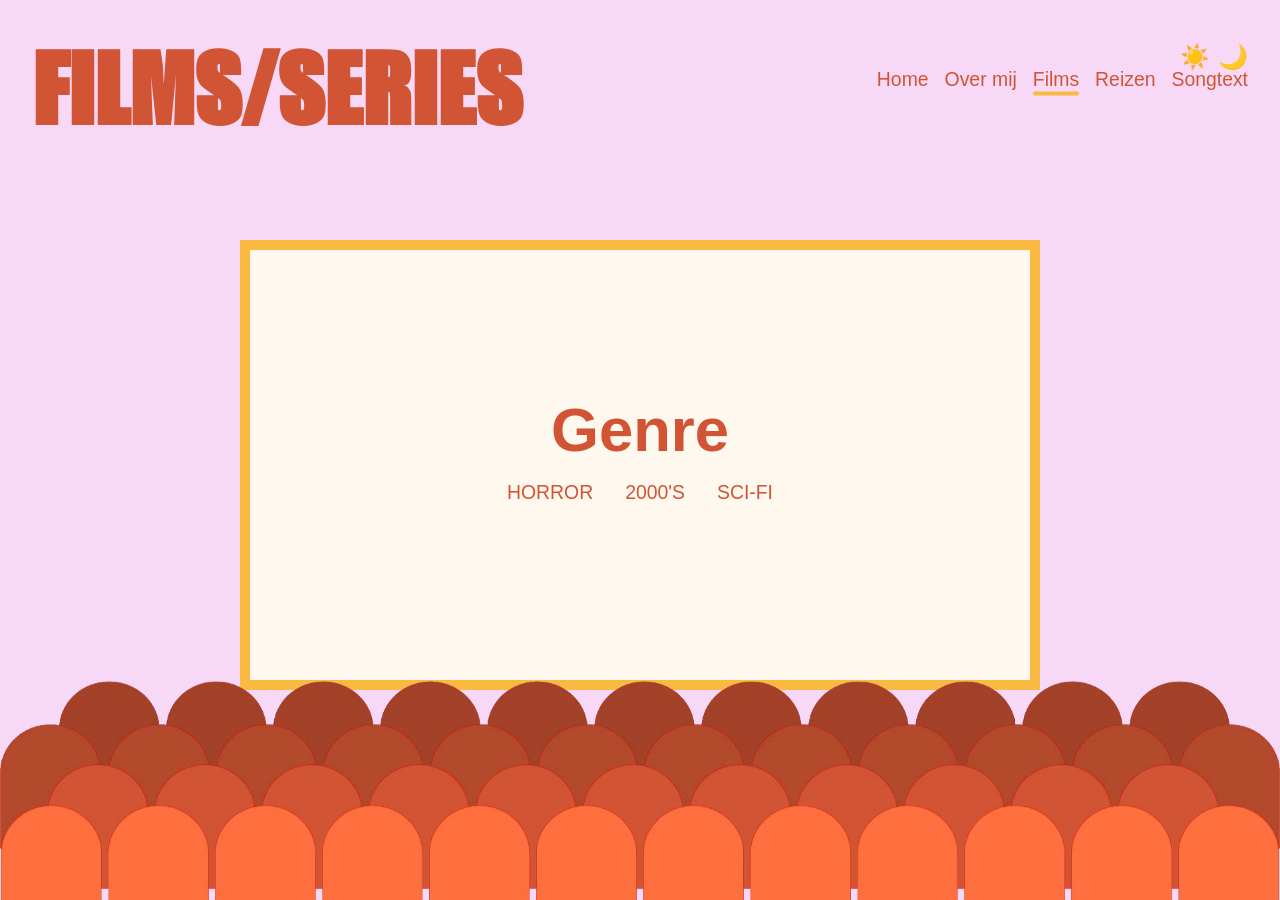
<file: films.html>
<!doctype html>
<html lang="en">
  <head>
    <meta charset="UTF-8" />
    <meta name="viewport" content="width=device-width, initial-scale=1.0" />
    <meta name="author" content="Dewi van Schaik" />
    <meta name="color-scheme" content="dark light" />

    <title>films - Dewi</title>

    <link rel="stylesheet" href="./assets/style/normal.css" />
  </head>
  <header>
    <h1>FILMS/SERIES</h1>
    <input type="checkbox" id="menu-toggle" />

    <label for="menu-toggle" class="hamburger">☰</label>
    <div class="navigatie">
      <form>
        <label for="light-mode">
          <input
            type="radio"
            id="light-mode"
            name="color-theme"
            value="light"
          />
          ☀️
        </label>

        <label for="dark-mode">
          <input type="radio" id="dark-mode" name="color-theme" value="dark" />
          🌙
        </label>
      </form>
      <nav>
        <a href="index.html">Home</a>
        <a href="aboutme.html">Over mij</a>
        <a href="films.html" aria-current="page">Films</a>
        <a href="travel.html">Reizen</a>
        <a href="ymca.html">Songtext</a>
      </nav>
    </div>
  </header>
  <section class="filmtekst">
    <h2>Genre</h2>

    <section class="genre-knoppen">
      <a href="horror.html">HORROR</a>
      <a href="jaren2000.html">2000'S</a>
      <a href="scifi.html">SCI-FI</a>
    </section>
  </section>

  <img
    class="stoelen"
    src="assets/afbeeldingen/bioscoop.png"
    alt="Bioscoopstoelen"
  />
</html>
</file>
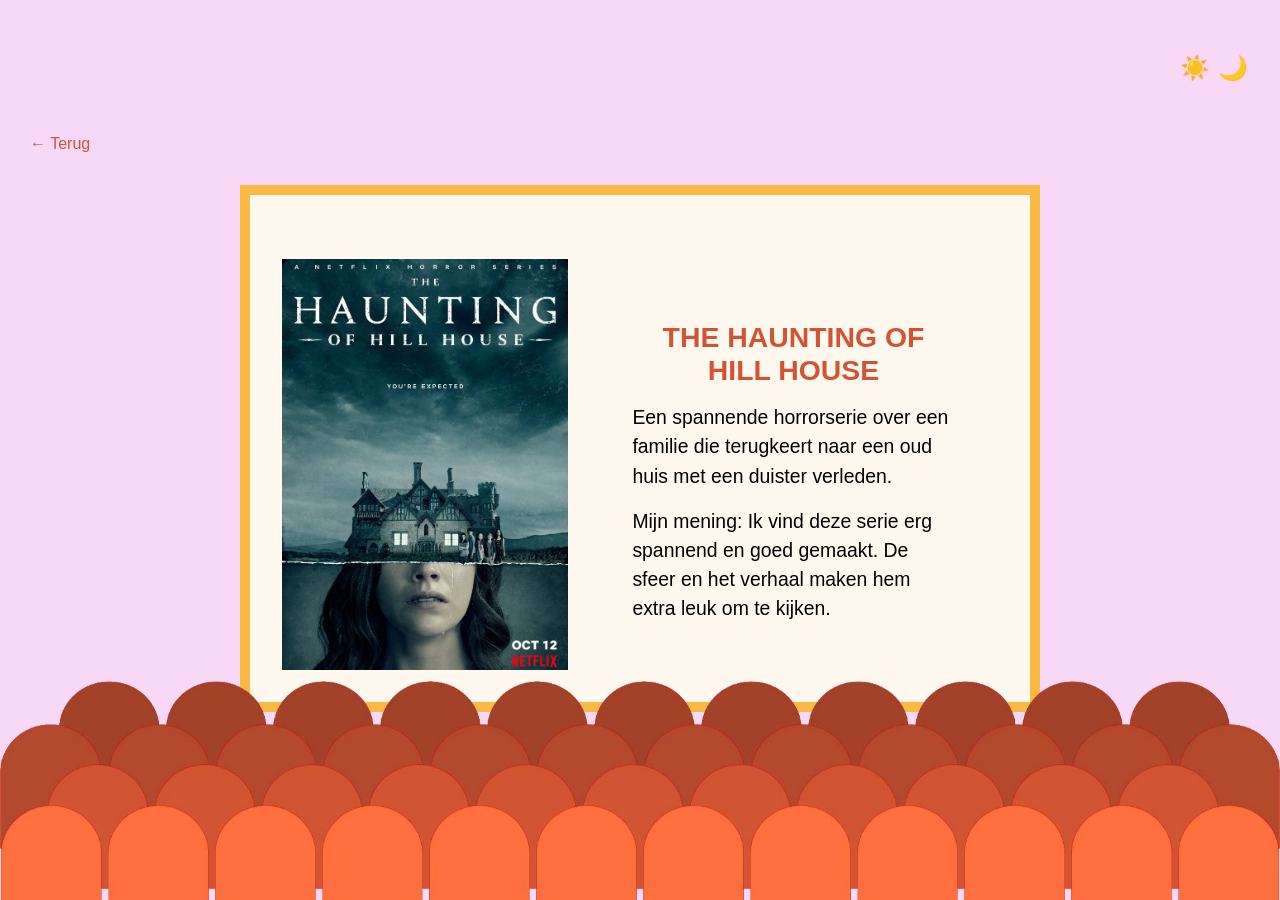
<file: horror.html>
<!doctype html>
<html lang="en">
  <head>
    <meta charset="UTF-8" />
    <meta name="viewport" content="width=device-width, initial-scale=1.0" />
    <meta name="author" content="Dewi van Schaik" />
    <meta name="color-scheme" content="dark light" />

    <title>films - Dewi</title>

    <link rel="stylesheet" href="./assets/style/normal.css" />
  </head>
  <header>
    <h1 class="horror"></h1>

    <form>
      <label for="light-mode">
        <input type="radio" id="light-mode" name="color-theme" value="light" />
        ☀️
      </label>

      <label for="dark-mode">
        <input type="radio" id="dark-mode" name="color-theme" value="dark" />
        🌙
      </label>
    </form>
  </header>
    <article>
      <nav class="Terug">
        <a href="films.html">← Terug</a>
      </nav>
      <section class="film-detail">
        <img
          class="hauntingoffhillhouse"
          src="assets/afbeeldingen/film1.WEBP"
          alt="The Haunting of Hill House"
        />

        <section class="film-info">
          <h2 class="heading">THE HAUNTING OF HILL HOUSE</h2>

          <p>
            Een spannende horrorserie over een familie die terugkeert naar een
            oud huis met een duister verleden.
          </p>

          <p>
            Mijn mening: Ik vind deze serie erg spannend en goed gemaakt. De
            sfeer en het verhaal maken hem extra leuk om te kijken.
          </p>
        </section>
      </section>

      <img
        class="stoelen"
        src="assets/afbeeldingen/bioscoop.png"
        alt="Bioscoopstoelen"
      />
    </article>
  </body>
</html>
</file>
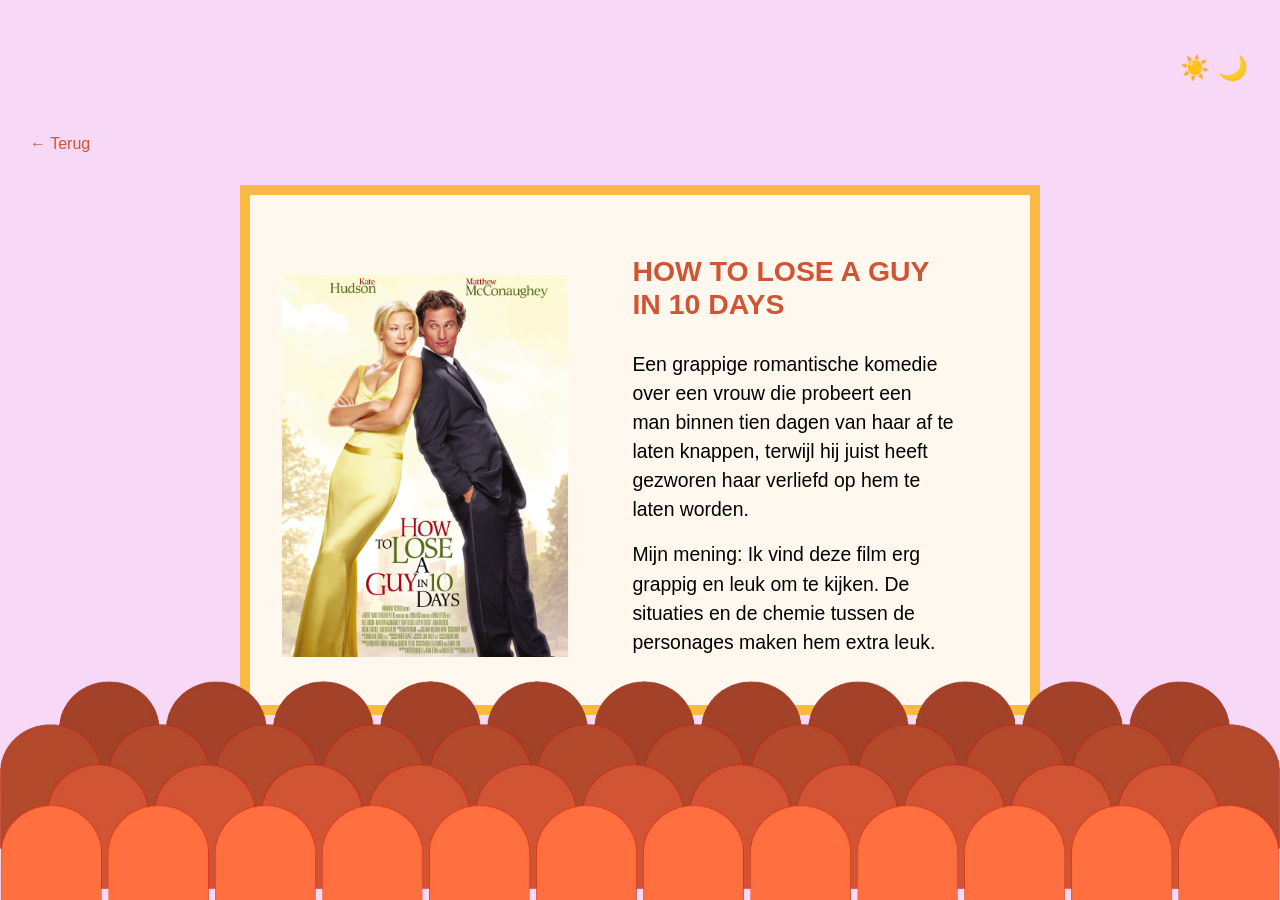
<file: jaren2000.html>
<!doctype html>
<html lang="nl">
  <head>
    <meta charset="UTF-8" />
    <meta name="viewport" content="width=device-width, initial-scale=1.0" />
    <meta name="author" content="Dewi van Schaik" />
    <meta name="color-scheme" content="dark light" />

    <title>films - Dewi</title>

    <link rel="stylesheet" href="./assets/style/normal.css" />
  </head>
<header>

    <h1 class="horror"></h1>
   
      <form>
        <label for="light-mode">
          <input
            type="radio"
            id="light-mode"
            name="color-theme"
            value="light"
          />
          ☀️
        </label>

        <label for="dark-mode">
          <input type="radio" id="dark-mode" name="color-theme" value="dark" />
          🌙
        </label>
      </form>
    </div>
  </header>
  <body>
    <article>
      <nav class="Terug">
        <a href="films.html">← Terug</a>
      </nav>
      <section class="film-detail">
        <img
          class="hauntingoffhillhouse"
          src="assets/afbeeldingen/film5.JPG"
          alt="how to lose a guy in 10 days"
        />

        <section class="film-info">
          <h3 class="heading">HOW TO LOSE A GUY IN 10 DAYS</h3>

          <p>
            Een grappige romantische komedie over een vrouw die probeert een man
            binnen tien dagen van haar af te laten knappen, terwijl hij juist
            heeft gezworen haar verliefd op hem te laten worden.
          </p>

          <p>
            Mijn mening: Ik vind deze film erg grappig en leuk om te kijken. De
            situaties en de chemie tussen de personages maken hem extra leuk.
          </p>
        </section>
      </section>

      <img
        class="stoelen"
        src="assets/afbeeldingen/bioscoop.png"
        alt="Bioscoopstoelen"
      />
    </article>
  </body>
</html>
</file>
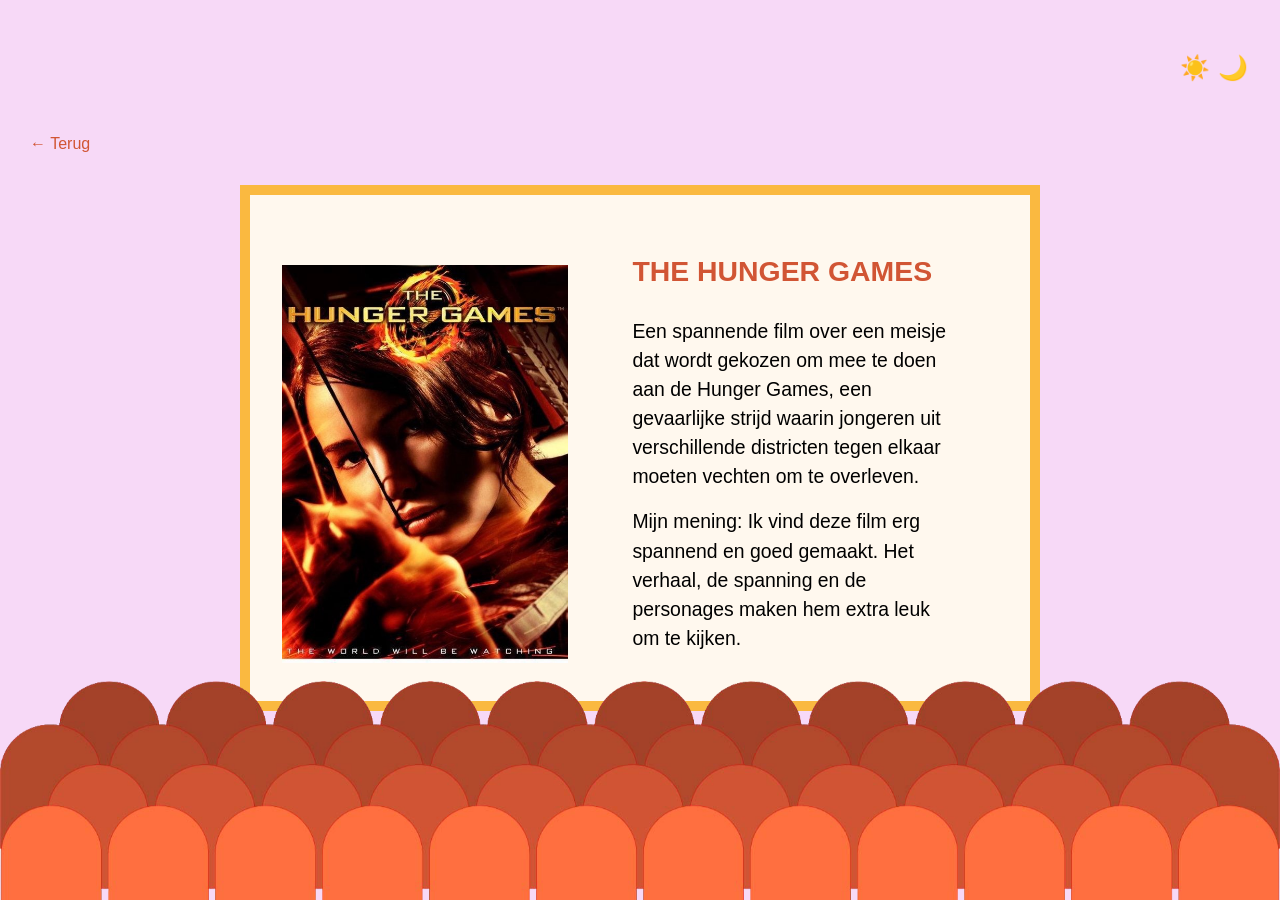
<file: scifi.html>
<!doctype html>
<html lang="nl">
  <head>
    <meta charset="UTF-8" />
    <meta name="viewport" content="width=device-width, initial-scale=1.0" />
    <meta name="author" content="Dewi van Schaik" />
    <meta name="color-scheme" content="dark light" />

    <title>films - Dewi</title>

    <link rel="stylesheet" href="./assets/style/normal.css" />
  </head>
 <header>

    <h1 class="horror"></h1>
   
      <form>
        <label for="light-mode">
          <input
            type="radio"
            id="light-mode"
            name="color-theme"
            value="light"
          />
          ☀️
        </label>

        <label for="dark-mode">
          <input type="radio" id="dark-mode" name="color-theme" value="dark" />
          🌙
        </label>
      </form>
    </div>
  </header>
  <body>
    <article>
      <nav class="Terug">
        <a href="films.html">← Terug</a>
      </nav>

      <section class="film-detail">
        <img
          class="hauntingoffhillhouse"
          src="assets/afbeeldingen/film9.jpg"
          alt="The Hunger Games"
        />
        <section class="film-info">
          <h3 class="heading">THE HUNGER GAMES</h3>

          <p>
            Een spannende film over een meisje dat wordt gekozen om mee te doen
            aan de Hunger Games, een gevaarlijke strijd waarin jongeren uit
            verschillende districten tegen elkaar moeten vechten om te
            overleven.
          </p>

          <p>
            Mijn mening: Ik vind deze film erg spannend en goed gemaakt. Het
            verhaal, de spanning en de personages maken hem extra leuk om te
            kijken.
          </p>
        </section>
      </section>

      <img
        class="stoelen"
        src="assets/afbeeldingen/bioscoop.png"
        alt="Bioscoopstoelen"
      />
    </article>
  </body>
</html>
</file>
<file: assets/style/normal.css>
/* Bron: SO-CSS: fonts met kleur en effecten (Sanne) */
@font-face {
  font-family: "impact dewi";
  src: url("../type/impact.ttf");
}
/* Bron: S1 - Light & Dark theme (Vasilis) */
html {
  color-scheme: light;
  scroll-behavior: smooth;
  --achtergrond: #fff8ee;
  --kleur: #000000;
  --koptekst: #f7d9f7;
  --header: #d15534;
  --titels: #fd9651;
  --geel: #fab940;
  --roze: #d15534;
  --whitespace-xs: calc(var(--whitespace-s) * 0.5);
  --whitespace-s: 1rem;
  --whitespace-m: calc(var(--whitespace-s) * 2);
  --whitespace-l: calc(var(--whitespace-s) * 4);
  --whitespace-xl: calc(var(--whitespace-s) * 6);
  --step-0: clamp(1rem, 0.9167rem + 0.3704vw, 1.25rem);
  --step-1: clamp(1.2rem, 0.975rem + 1vw, 1.875rem);
  --step-2: clamp(1.44rem, 0.9825rem + 2.0333vw, 2.8125rem);
  --step-3: clamp(1.728rem, 0.8978rem + 3.69vw, 4.2188rem);
  --step-4: clamp(2.0736rem, 0.6554rem + 6.303vw, 6.3281rem);
}

html:has([value="dark"]:checked) {
  color-scheme: dark;
  --achtergrond: #86746a;
  --kleur: #fff8ee;
  --koptekst: #e4bce4;
  --titels: #813222;
  --geel: #b57f1b;
  --roze: #f7d9f7;
}
/* bron: https://www.w3schools.com/tools/tool_css_filter.php */
html:has([value="dark"]:checked) .wereldkaart,
html:has([value="dark"]:checked) .stoelen,
html:has([value="dark"]:checked) .kronkel {
  filter: brightness(0.8);
}
/* index.html */
main {
  margin-top: 0;
}
body.home {
  background-color: var(--achtergrond);
}
body {
  margin: 0;
  background-color: var(--koptekst);
  color: var(--kleur);
  font-family: ui-sans-serif, sans-serif;
}
p {
  font-size: var(--step-0);
  line-height: 1.5;
  color: var(--kleur);
  max-width: 30em;
  margin-block: var(--whitespace-s);
  margin-inline: auto;
}
/* Bron: S2 - Position + Dialogs (Sanne) */
header {
  position: relative;
  min-height: 15vh;
  padding: var(--whitespace-m);
  background-color: var(--koptekst);
  display: flex;
  align-items: center;
  justify-content: space-between;
  gap: 16px;
}
header h1 {
  margin: 0;
  font-family: "impact dewi", "Arial Narrow Bold", sans-serif;
  font-size: var(--step-4);
  color: var(--header);
  text-align: left;
}
/* bron: https://www.w3schools.com/tools/tool_css_transform.php? (dit geld voor alle transforms) */
header nav {
  transform: translateY(-50%);
  display: flex;
  gap: var(--whitespace-s);
}
header nav a {
  color: var(--koptekst);
  font-size: var(--step-0);
}
header form {
  display: flex;
  gap: 0.5rem;
}
header form label {
  cursor: pointer;
  font-size: 1.5rem;
  display: inline-block;
}
header form label:hover {
  transform: scale(1.25);
}
header form input {
  display: none;
}
#menu-toggle {
  display: none;
}
.navigatie {
  height: 100%;
  display: flex;
  flex-direction: column;
  justify-content: space-between;
  align-items: flex-end;
  gap: 8px;
  padding-bottom: 32px;
}
.navigatie a {
  color: var(--header);
  text-decoration: none;
  position: relative;
}
/* Bron: S2 - Buttons, states en selectors (Vasilis) */
.navigatie a::after {
  content: "";
  position: absolute;
  left: 0;
  bottom: -5px;
  width: 100%;
  height: 4px;
  background-color: var(--geel);
  border-radius: 10px;
  transform: scaleX(0);
  transition: transform 0.3s ease;
}

.navigatie a:hover::after,
.navigatie a:focus-visible::after {
  transform: scaleX(1);
}
nav a[aria-current="page"]::after {
  transform: scaleX(1);
}
.hamburger {
  display: none;
  font-size: 2rem;
  cursor: pointer;
  color: var(--header);
}
#menu-toggle {
  display: none;
}
/* Bron: SO - Praktische CSS (Vasilis) */
.over-mij-content {
  display: flex;
  flex-direction: row-reverse;
  align-items: center;
  justify-content: space-between;
  gap: 60px;
  max-width: 1200px;
  margin: 0 auto 40px auto;
  padding: 24px;
}
#menu-toggle:checked ~ .navigatie nav {
  display: flex;
}
.over-mij-content img {
  width: 35%;
  height: auto;
  object-fit: contain;
}
.over-mij-content p {
  width: 65%;
  font-size: 20px;
  line-height: 1.6;
}
.tijdlijn-jaartal {
  font-weight: bold;
  color: #fd9651;
}
@media (max-width: 787px) {
  .over-mij-content p {
    font-size: 18px;
  }
}
@media (max-width: 600px) {
  .over-mij-content {
    flex-direction: column;
    gap: 20px;
  }
}
@media (max-width: 600px) {
  .over-mij-content img {
    width: 50%;
  }
  .over-mij-content p {
    width: 100%;
  }
}
img {
  width: 70%;
  max-width: 400px;
  justify-self: center;
  margin-block-start: var(--whitespace-m);
}
.kronkel {
  width: 100vw;
  max-width: none;
  margin-top: -5rem;
  position: relative;
}
@media (max-width: 600px) {
  main {
    margin-top: 1rem;
  }
}
@media (max-width: 600px) {
  .kronkel {
    margin-top: -1rem;
  }
}
/* Bron: SO - Praktische CSS (Vasilis) */
.films {
  display: flex;
  gap: var(--whitespace-m);
  overflow-x: auto;
  padding: var(--whitespace-m);
}
.films img {
  width: 25vw;
  height: 30vw;
  object-fit: cover;
  flex-shrink: 0;
  margin: 0;
  transition: transform 0.3s ease;
}
.films img:hover {
  transform: scale(1.08);
}
.films-link a {
  color: var(--header);
  font-size: var(--step-2);
  text-decoration: none;
  position: relative;
}
/* Bron: S2 - Buttons, states en selectors (Vasilis) */
.films-link a::after {
  content: "";
  position: absolute;
  left: 0;
  bottom: -5px;
  width: 100%;
  height: 6px;
  background-color: var(--geel);
  border-radius: 10px;
  transform: scaleX(0);
  transition: transform 0.3s ease;
}
.films-link a:hover::after,
.films-link a:focus-visible::after {
  transform: scaleX(1);
}
@media (max-width: 600px) {
  .films img {
    width: 50vw;
    height: 60vw;
  }
}
h2 {
  font-family: "Staatliches", sans-serif;
  font-size: var(--step-3);
  color: var(--roze);
  text-align: center;
  margin-block-start: var(--whitespace-l);
  margin-block-end: var(--whitespace-s);
}
.heading {
  font-family: "Staatliches", sans-serif;
  color: var(--header);
  font-size: var(--step-1);
}
h3 {
  font-family: "Staatliches", sans-serif;
  color: var(--header);
}
button,
summary {
  cursor: pointer;
}
button,
input,
select,
textarea {
  font: inherit;
}
.reizen {
  display: flex;
  flex-direction: column;
  align-items: center;
  justify-content: center;
  background-color: var(--koptekst);
  padding: 4rem 2rem;
  min-height: 40vh;
  text-align: center;
  border-radius: 50% 50% 0 0;
  box-sizing: border-box;
  margin-top: var(--whitespace-xl);
}
.reizen h2 {
  position: relative;
  top: -40px;
  margin-bottom: 40px;
}
.wereldkaart {
  display: block;
  width: 70vw;
  max-width: 100%;
  height: auto;
  margin: 0 auto;
}
/* Bron: S2 - Position + Dialogs (Sanne) */
.wereldkaart-container {
  position: relative;
  width: 100%;
}
.wereldkaart {
  display: block;
  width: 100%;
  height: auto;
}
.punaise {
  position: absolute;
  font-size: 2rem;
  text-decoration: none;
  transform: translate(-50%, -50%);
  transition: transform 0.2s ease;
  z-index: 2;
}
.punaise:hover {
  transform: translate(-50%, -50%) scale(1.4);
}

.sicilie {
  left: 53%;
  top: 38%;
}
.zakyntos {
  left: 55%;
  top: 40%;
}
.bali {
  left: 77%;
  top: 63%;
}

@media (max-width: 600px) {
  .punaise {
    font-size: 1.4rem;
  }
}
/* Bron: S2 - Position + Dialogs (Sanne) */
.cookie-popup {
  position: fixed;
  inset: 0;
  margin: auto;
  width: min(400px, 85%);
  height: fit-content;
  padding: 25px;
  background-color: var(--achtergrond);
  color: var(--kleur);
  border: 4px solid var(--koptekst);
  border-radius: 20px;
  box-shadow: 0 5px 20px #0003;
  z-index: 1000;
  text-align: center;
}
.cookie-popup h2 {
  color: var(--header);
  margin: 0 0 10px;
}
.cookie-popup p {
  margin-bottom: 20px;
}
.cookie-popup form {
  display: flex;
  flex-direction: column;
  align-items: center;
  gap: 10px;
}
.cookie-popup button {
  padding: 10px 15px;
  background-color: var(--header);
  color: white;
  border: none;
  border-radius: 10px;
  cursor: pointer;
  transition: transform 0.2s ease;
}
.cookie-popup button:hover {
  transform: scale(1.05);
  background-color: var(--titels);
}
* {
  box-sizing: border-box;
}
footer {
  height: 400px;
  overflow: hidden;
  display: flex;
  align-items: flex-end;
  position: relative;
  justify-content: center;
  background-image: url("/assets/afbeeldingen/bloementjes.png");
  background-color: var(--geel);
  background-size: 400px;
  background-repeat: no-repeat;
  background-position: bottom left;
}
footer img {
  width: 40%;
  max-width: none;
  margin: 0;
  display: block;
}
@media (max-width: 600px) {
  footer img {
    width: 50%;
  }
}
.footer-info {
  margin-left: 20px;
  margin-bottom: 150px;
}
.footer-info h2 {
  margin: 0 0 15px;
}
.footer-info p {
  margin: 5px 0;
}
.footer-info a {
  color: inherit;
  text-decoration: none;
}
.footer-info a:hover {
  text-decoration: underline;
}
.socials p {
  display: flex;
  align-items: center;
  gap: 10px;
  margin: 5px 0;
}
.socials img {
  width: 32px;
  height: 32px;
  object-fit: contain;
}
.cookie-knop {
  position: absolute;
  right: 20px;
  bottom: 20px;
  background: none;
  color: var(--kleur);
  border: none;
  padding: 0;
  font-size: 4rem;
  cursor: pointer;
}
.cookie-knop:hover {
  transform: scale(1.05);
}
/* aboutme.html */
/* Bron: S2 - Position + Dialogs (Sanne) */
.tijdlijn {
  position: relative;
  max-width: 1000px;
  margin: 50px auto;
  padding: 40px 0;
}
.tijdlijn::before {
  content: "";
  position: absolute;
  left: 50%;
  top: 0;
  bottom: 0;
  width: 4px;
  background-color: var(--achtergrond);
  transform: translateX(-50%);
}
/* bron: "bijles" frond-end developer I-aspect */
.tijdlijn::after {
  content: "";
  position: absolute;
  left: 50%;
  top: 0;
  width: 4px;
  height: 100%;
  background-color: var(--header);
  transform: translateX(-50%) scaleY(0);
  transform-origin: top;
  animation: lijn-vullen linear forwards;
  animation-timeline: scroll(root);
}
/* Bron: S3 - CSS animaties (Sanne) */
@keyframes lijn-vullen {
  to {
    transform: translateX(-50%) scaleY(1);
  }
}
.moment {
  position: relative;
  width: 50%;
  margin: 100px 0;
  padding: 0 40px;
}
.moment:nth-child(odd) {
  margin-right: auto;
  text-align: right;
}
.moment:nth-child(even) {
  margin-left: 50%;
  text-align: left;
}
.moment::before {
  content: "";
  position: absolute;
  top: 8px;
  width: 18px;
  height: 18px;
  border-radius: 50%;
  background-color: var(--koptekst);
  border: 3px solid var(--header);
  z-index: 2;
  box-sizing: content-box;
}
.moment:nth-child(odd)::before {
  right: -13px;
}
.moment:nth-child(even)::before {
  left: -13px;
}
.tijdlijn-tekst {
  background-color: var(--achtergrond);
  border: 5px solid var(--geel);
  border-radius: 12px;
  padding: 20px;
}
.tijdlijn-tekst h3 {
  color: var(--header);
  margin-top: 0;
}
@media (max-width: 600px) {
  .tijdlijn {
    margin: 30px 15px;
    padding: 20px 0;
  }
  .tijdlijn::before,
  .tijdlijn::after {
    left: 15px;
  }
  .moment,
  .moment:nth-child(odd),
  .moment:nth-child(even) {
    width: 100%;
    margin: 60px 0;
    padding-left: 50px;
    padding-right: 0;
    text-align: left;
  }
  .moment:nth-child(odd)::before,
  .moment:nth-child(even)::before {
    left: 3px;
    right: auto;
  }
}
.moment:nth-child(odd) .tijdlijn-tekst {
  display: flex;
  flex-direction: row-reverse;
  align-items: center;
  justify-content: space-between;
  gap: 20px;
}
.moment:nth-child(odd) .tijdlijn-tekst h3 {
  text-align: right;
}
.moment:nth-child(odd) .tijdlijn-tekst p {
  text-align: left;
}
.aboutme {
  border-radius: 10px;
  border: 5px solid var(--geel);
}
.omhoog {
  display: block;
  width: fit-content;
  margin: 50px auto 30px;
  padding: 10px 18px;
  background-color: var(--header);
  color: var(--geel);
  text-decoration: none;
  border-radius: 50%;
  font-size: 1.5rem;
}
.omhoog:hover {
  transform: scale(1.1);
}
/* films.html */
.films-header {
  position: relative;
  min-height: 15vh;
  padding: var(--whitespace-m);
  background-color: var(--achtergrond);
  display: flex;
  align-items: center;
  justify-content: center;
}
.films-header h1 {
  margin: 0;
  font-family: Impact, Haettenschweiler, "Arial Narrow Bold", sans-serif;
  font-size: var(--step-4);
  color: var(--titels);
  text-align: center;
}
.film-header nav {
  right: 2%;
}
article nav {
  display: flex;
  justify-content: flex-start;
  margin-bottom: var(--whitespace-m);
}
.filmtekst {
  border: 10px solid var(--geel);
  background-color: var(--achtergrond);
  width: 80vw;
  max-width: 800px;
  min-height: 50vh;
  margin: var(--whitespace-l) auto;
  padding: var(--whitespace-m);
  display: flex;
  flex-direction: column;
  justify-content: center;
  align-items: center;
  box-sizing: border-box;
}
.filmtekst img {
  width: 40%;
  height: auto;
}
.filmtekst h2 {
  margin-top: -2rem;
}
.genre-knoppen {
  display: flex;
  justify-content: center;
  gap: var(--whitespace-m);
  flex-wrap: wrap;
}
.genre-knoppen a {
  color: var(--roze);
  font-size: var(--step-0);
  text-decoration: none;
  position: relative;
}
/* Bron: S2 - Buttons, states en selectors (Vasilis) */
.genre-knoppen a::after {
  content: "";
  position: absolute;
  left: 0;
  bottom: -5px;
  width: 100%;
  height: 4px;
  background-color: var(--geel);
  border-radius: 10px;
  transform: scaleX(0);
  transition: transform 0.3s ease;
}
.genre-knoppen a:hover::after,
.genre-knoppen a:focus-visible::after {
  transform: scaleX(1);
}
.stoelen {
  position: fixed;
  bottom: -30px;
  left: 0;
  width: 100vw;
  max-width: none;
  height: auto;
  z-index: 10;
  pointer-events: none;
}
.hauntingoffhillhouse {
  max-width: 400px;
  min-height: 10vh;
  width: 100%;
  height: auto;
}
/* Bron: S1 - Grid 101 + Media queries (Sanne) */
.film-detail {
  border: 10px solid var(--geel);
  width: 80%;
  background-color: var(--achtergrond);
  max-width: 800px;
  min-height: 40vh;
  margin: var(--whitespace-xs) auto;
  padding: var(--whitespace-m);
  display: grid;
  grid-template-columns: 40% 45%;
  gap: var(--whitespace-l);
  align-items: center;
  box-sizing: border-box;
}
header .reizen-nav a {
  color: var(--header);
}
.Terug {
  margin-left: 30px;
}
.Terug a {
  color: var(--header);
  text-decoration: none;
  position: relative;
}
.Terug a::after {
  content: "";
  position: absolute;
  left: 0;
  bottom: -5px;
  width: 100%;
  height: 4px;
  background-color: var(--geel);
  border-radius: 10px;
  transform: scaleX(0);
  transition: transform 0.3s ease;
}
.Terug a:hover::after,
.Terug a:focus-visible::after {
  transform: scaleX(1);
}
.reizen-pagina main {
  position: relative;
  width: 100%;
  height: 70vh;
  margin-top: 1rem;
}
#envelop-open {
  display: none;
}
/* Bron: S3 - Interessantere layouts (Vasilis) */
.eerste-envelop,
.envelop-achter,
.envelop-voor {
  position: absolute;
  width: min(600px, 90vw);
  left: 50%;
  top: 50%;
  transform: translate(-50%, -50%);
  max-width: none;
  transition: opacity 0.4s ease;
}
.eerste-envelop {
  z-index: 3;
}
.envelop-achter {
  z-index: 1;
  opacity: 0;
}
.envelop-voor {
  z-index: 5;
  opacity: 0;
  top: 464px;
}
.zegel {
  position: absolute;
  width: 120px;
  left: 50%;
  top: 59%;
  transform: translate(-50%, -50%);
  z-index: 10;
  cursor: pointer;
  transition: opacity 0.4s ease;
}
.zegel img {
  width: 100%;
  margin: 0;
  transition: transform 0.2s ease;
}
.zegel:hover img {
  transform: scale(1.1);
}
/* bron: "bijles" frond-end developer I-aspect */
#envelop-open:checked ~ .eerste-envelop,
#envelop-open:checked ~ .zegel {
  opacity: 0;
  pointer-events: none;
}
#envelop-open:checked ~ .envelop-achter,
#envelop-open:checked ~ .envelop-voor {
  opacity: 1;
}
.kaartjes a {
  position: absolute;
  left: 50%;
  top: 50%;
  width: 180px;
  height: auto;
  margin: 0;
  padding: 0;
  z-index: 6;
}

/* Bron: SO-CSS: fonts met kleur en effecten (Sanne) - transitions */
.kaartjes a img {
  width: 100%;
  max-width: none;
  margin: 0;
  opacity: 0;
  transform: translate(-50%, 100px);
  transition:
    transform 0.8s ease,
    opacity 0.4s ease,
    scale 0.2s ease;
}
/* bron: "bijles" progameur I-aspect+ https://www.w3schools.com/cssref/css3_pr_transition-delay.php */
#envelop-open:checked ~ .kaartjes a:nth-child(1) img {
  opacity: 1;
  transform: translate(-400px, 0px) rotate(-18deg);
  transition-delay: 0.1s;
}
#envelop-open:checked ~ .kaartjes a:nth-child(2) img {
  opacity: 1;
  transform: translate(-350px, -100px) rotate(-8deg);
  transition-delay: 0.2s;
}
#envelop-open:checked ~ .kaartjes a:nth-child(3) img {
  opacity: 1;
  transform: translate(-190px, -200px) rotate(2deg);
  transition-delay: 0.3s;
}
#envelop-open:checked ~ .kaartjes a:nth-child(4) img {
  opacity: 1;
  transform: translate(50px, -220px) rotate(8deg);
  transition-delay: 0.4s;
}
#envelop-open:checked ~ .kaartjes a:nth-child(5) img {
  opacity: 1;
  transform: translate(150px, -150px) rotate(15deg);
  transition-delay: 0.5s;
}
#envelop-open:checked ~ .kaartjes a:nth-child(6) img {
  opacity: 1;
  transform: translate(230px, -60px) rotate(22deg);
  transition-delay: 0.6s;
}

.kaartjes a:nth-child(1) img,
.kaartjes a:nth-child(2) img,
.kaartjes a:nth-child(3) img {
  width: 280px;
}
.kaartjes a img:hover {
  scale: 1.08;
  cursor: pointer;
}
@media (max-width: 600px) {
  .kaartjes a {
    width: 125px;
  }

  .kaartjes a:nth-child(1) img,
  .kaartjes a:nth-child(2) img,
  .kaartjes a:nth-child(3) img {
    width: 140%;
  }
  /* bron: "bijles" frond-end developer I-aspect */
  #envelop-open:checked ~ .kaartjes a:nth-child(1) img {
    transform: translate(-230px, -20px) rotate(-18deg);
  }
  #envelop-open:checked ~ .kaartjes a:nth-child(2) img {
    transform: translate(-225px, -75px) rotate(-8deg);
  }
  #envelop-open:checked ~ .kaartjes a:nth-child(3) img {
    transform: translate(-160px, -115px) rotate(2deg);
  }
  #envelop-open:checked ~ .kaartjes a:nth-child(4) img {
    transform: translate(-30px, -185px) rotate(8deg);
  }
  #envelop-open:checked ~ .kaartjes a:nth-child(5) img {
    transform: translate(15px, -100px) rotate(25deg);
  }
  #envelop-open:checked ~ .kaartjes a:nth-child(6) img {
    transform: translate(105px, -20px) rotate(22deg);
  }
}
@media (max-width: 600px) {
  .hamburger {
    display: block;
    margin-left: auto;
  }
  header nav {
    display: none;
    flex-direction: column;
    gap: 0.5rem;
    padding: 1rem;
    background-color: var(--achtergrond);
    border-radius: 10px;
    z-index: 20;
  }
  #menu-toggle:checked ~ nav {
    display: flex;
  }
  header form {
    display: flex;
    gap: 0.3rem;
  }
  .film-detail {
    width: 90%;
    grid-template-columns: 1fr;
    gap: var(--whitespace-m);
    padding: var(--whitespace-m);
  }
  .film-detail img {
    width: 70%;
    max-width: 300px;
    margin: auto;
  }
  .film-info {
    width: 100%;
    text-align: center;
  }
}
.informatie h3 {
  margin-top: 20px;
  margin-bottom: 5px;
  font-size: 1rem;
}
.informatie p {
  margin: 5px 0;
}
.informatie a {
  color: var(--titels);
  text-decoration: underline;
}
.informatie a:hover {
  opacity: 0.7;
}
.reizen-pagina {
  background-color: var(--koptekst);
}
.reizen-header {
  justify-content: center;
}
.zakyntos main {
  min-height: 70vh;
  display: flex;
  justify-content: center;
  align-items: center;
}
.postcard {
  position: relative;
  width: 800px;
  height: 500px;
  max-width: 90%;
  margin: 2% auto 0;
  padding: 35px;
  box-sizing: border-box;
  background-color: var(--achtergrond);
}
.postcard-tekst {
  width: 100%;
  height: 100%;
  box-sizing: border-box;
}
.postcard-tekst h2 {
  font-size: 2rem;
  text-align: left;
  color: var(--roze);
  margin-top: 0;
  font-family: Impact, Haettenschweiler, "Arial Narrow Bold", sans-serif;
}
.postcard-tekst a {
  color: var(--titels);
}
/* Bron: S1 - Grid 101 + Media queries (Sanne) */
.postcard-inhoud {
  display: grid;
  grid-template-columns: 1fr 1fr;
  gap: 30px;
}
.postcard-info {
  min-width: 0;
  padding-right: 25px;
  border-right: 2px solid var(--kleur);
}
.postcard-foto img {
  display: block;
  height: 300px;
  /* bron: https://www.w3schools.com/css/css3_object-fit.asp */
  object-fit: cover;
  border-radius: 8px;
  transform: translate(-30px, -20px);
}
/* Mobiele versie */
@media (max-width: 600px) {
  .postcard {
    width: 92%;
    height: auto;
    padding: 20px;
    margin: 5% auto;
  }
  .postcard-tekst {
    height: auto;
  }
  .postcard-tekst h1 {
    font-size: 1.5rem;
    line-height: 1.2;
    margin-bottom: 20px;
  }
  .postcard-inhoud {
    grid-template-columns: minmax(0, 1fr) minmax(0, 1fr);
    gap: 15px;
  }
  .postcard-info {
    padding-right: 12px;
  }
  .postcard-info h3 {
    font-size: 0.85rem;
    overflow-wrap: break-word;
  }
  .postcard-info p,
  .postcard-info a {
    font-size: 0.8rem;
    line-height: 1.5;
    overflow-wrap: anywhere;
  }
  .postcard-foto {
    display: flex;
    align-items: flex-start;
    padding: 0;
  }
  .postcard-foto img {
    width: 100%;
    height: 260px;
    max-width: none;
    transform: translate(0, 0);
  }
}
</file>
